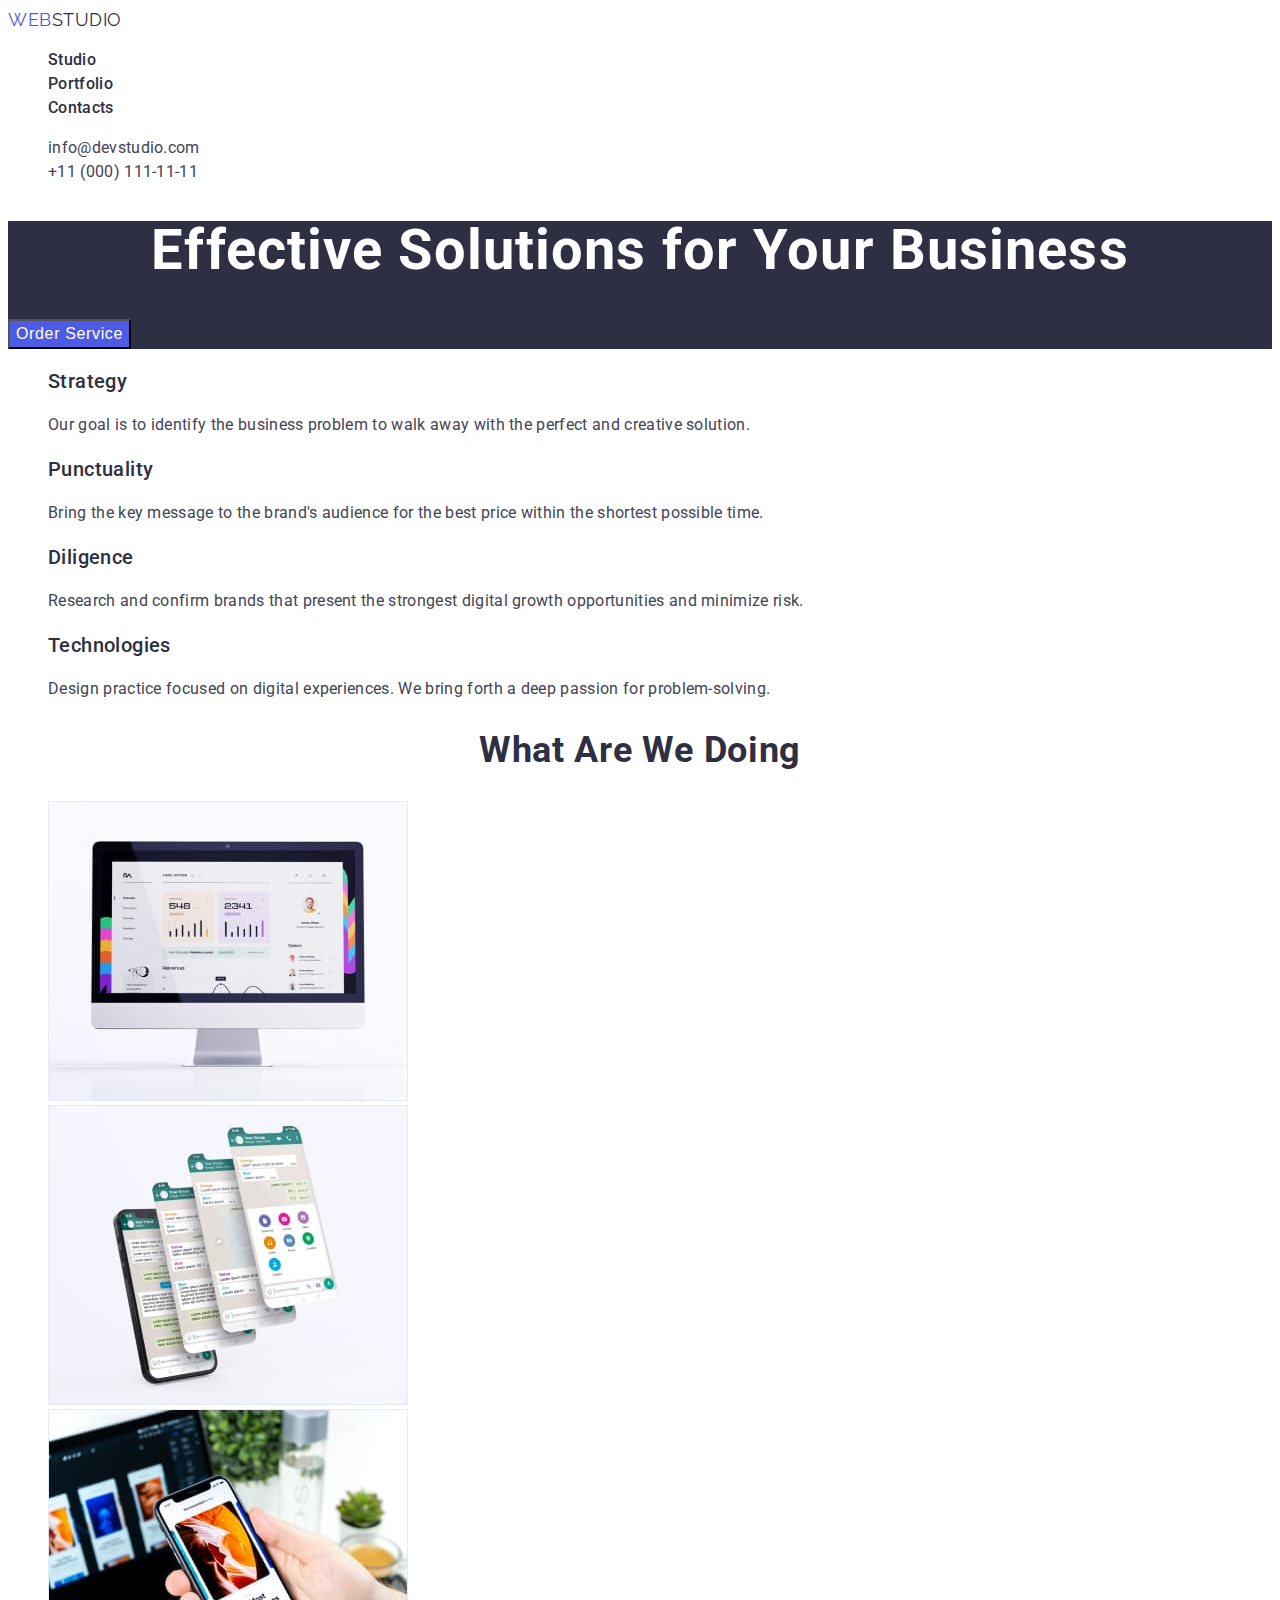
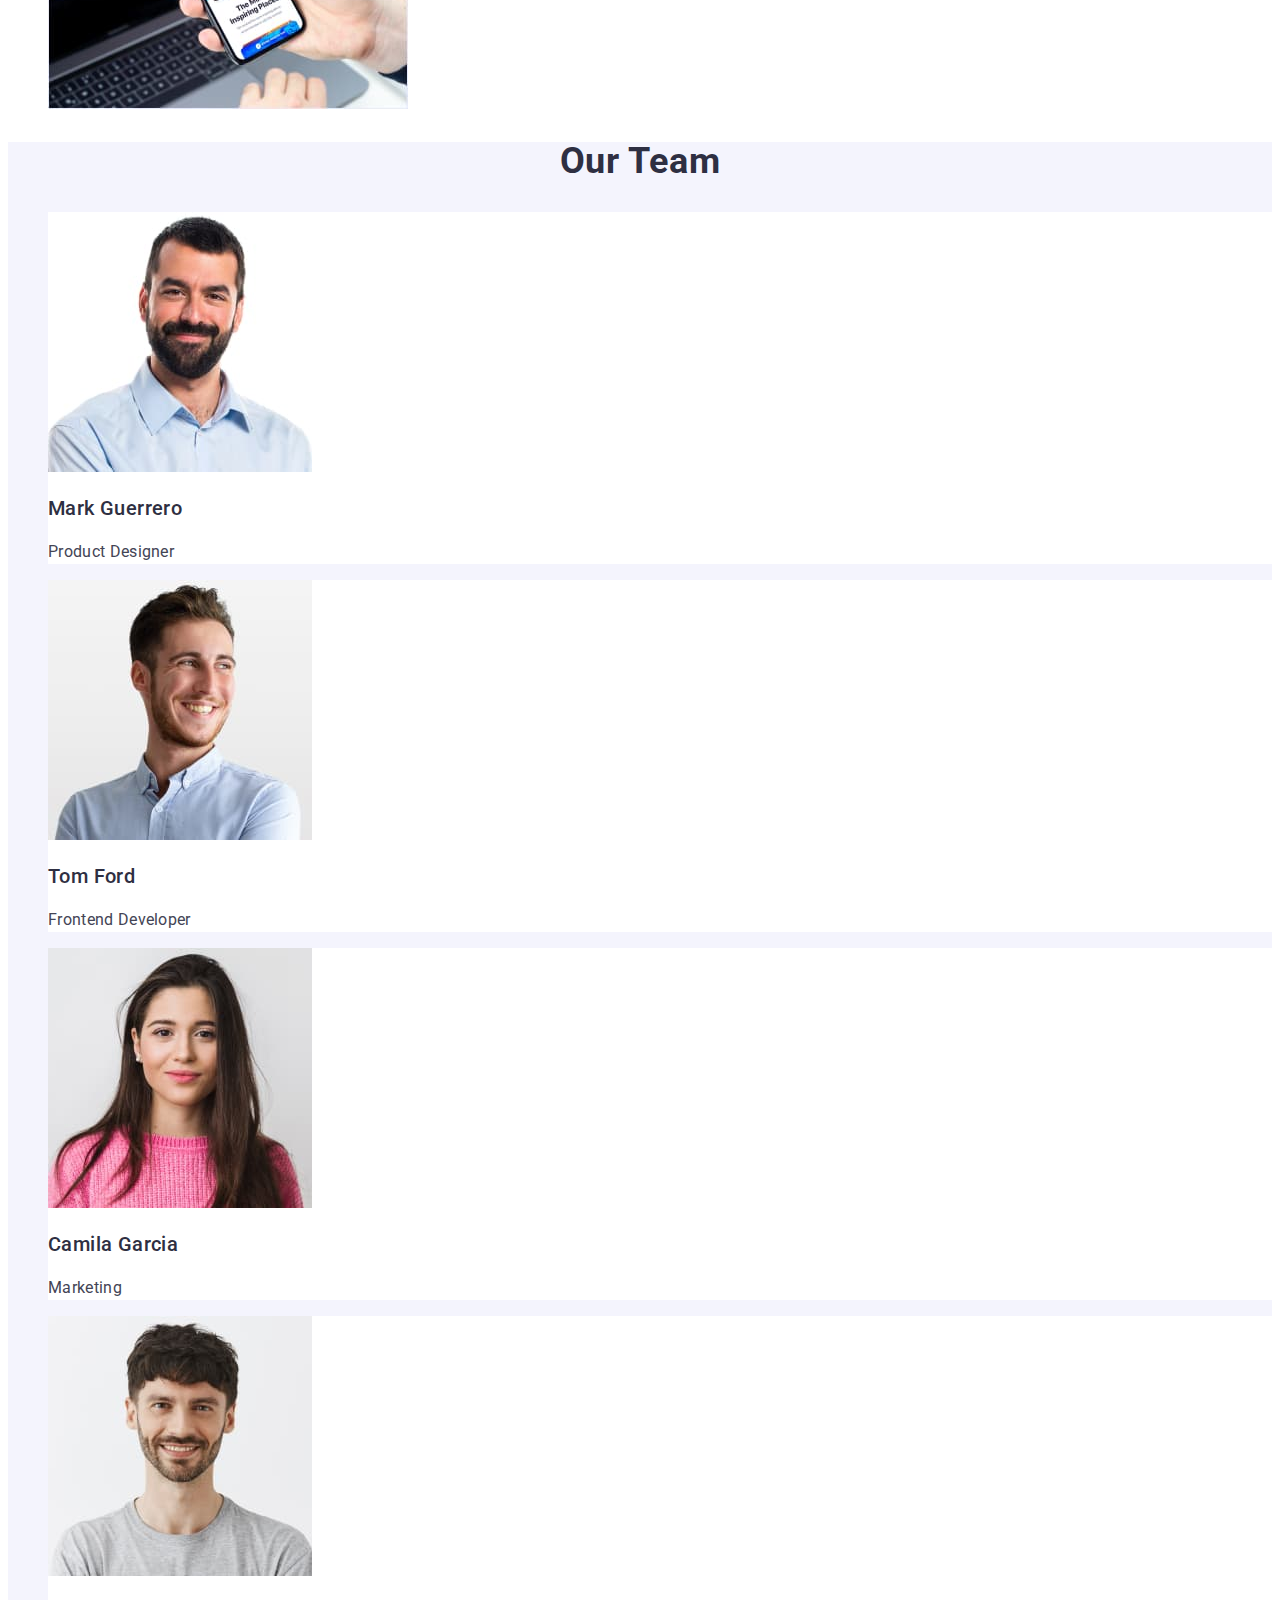
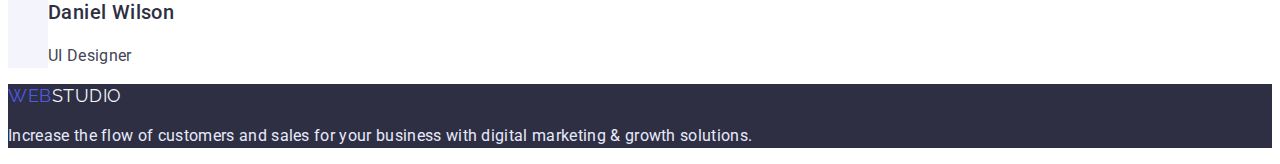
<file: index.html>
<!DOCTYPE html>
<html lang="en">
  <head>
    <meta charset="UTF-8" />
    <meta http-equiv="X-UA-Compatible" content="IE=edge" />
    <meta name="viewport" content="width=device-width, initial-scale=1.0" />
    <title>WEBSTUDIO</title>
    <link rel="preconnect" href="https://fonts.googleapis.com" />
    <link rel="preconnect" href="https://fonts.gstatic.com" crossorigin />
    <link
      href="https://fonts.googleapis.com/css2?family=Raleway:wght@800&family=Roboto:wght@400;500;700;900&display=swap"
      rel="stylesheet"
    />
    <link rel="stylesheet" href="./css/styles.css" />
  </head>
  <body>
    <!-- HEADER -->
    <header>
      <nav class="page-header">
        <a href="./index.html" class="logotype link">
          Web<span class="part-logotype-dark">Studio</span>
        </a>
        <ul class="menu-list list">
          <li class="menu-item">
            <a href="./index.html" class="menu-link link">Studio</a>
          </li>
          <li class="menu-item">
            <a href="./portfolio.html" class="menu-link link">Portfolio</a>
          </li>
          <li class="menu-item">
            <a href="" class="menu-link link">Contacts</a>
          </li>
        </ul>
      </nav>
      <address class="contact">
        <ul class="contact-list list">
          <li class="contact-item">
            <a href="mailto:info@devstudio.com" class="contact-link link"
              >info@devstudio.com</a
            >
          </li>
          <li class="contact-item">
            <a href="tel:+110001111111" class="contact-link link"
              >+11 (000) 111-11-11</a
            >
          </li>
        </ul>
      </address>
    </header>
    <!-- /HEADER -->

    <main>
      <!-- HERO -->
      <section class="hero">
        <h1 class="hero-title">Effective Solutions for Your Business</h1>
        <button type="button" class="hero-button">Order Service</button>
      </section>
      <!--ABOUT-->
      <section class="information">
        <h2 class="visually-hidden">Advantages</h2>
        <ul class="information-list list">
          <li class="information-item">
            <h3 class="information-title">Strategy</h3>
            <p class="information-text">
              Our goal is to identify the business problem to walk away with the
              perfect and creative solution.
            </p>
          </li>
          <li class="information-item">
            <h3 class="information-title">Punctuality</h3>
            <p class="information-text">
              Bring the key message to the brand's audience for the best price
              within the shortest possible time.
            </p>
          </li>
          <li class="information-item">
            <h3 class="information-title">Diligence</h3>
            <p class="information-text">
              Research and confirm brands that present the strongest digital
              growth opportunities and minimize risk.
            </p>
          </li>
          <li class="information-item">
            <h3 class="information-title">Technologies</h3>
            <p class="information-text">
              Design practice focused on digital experiences. We bring forth a
              deep passion for problem-solving.
            </p>
          </li>
        </ul>
      </section>
      <!-- /ABOUT-->
      <!-- JOB-->
      <section class="job-example">
        <h2 class="job-example-title">What are we doing</h2>
        <ul class="job-example-list list">
          <li class="job-example-list list">
            <img
              class="job-example-img"
              src="./images/what-we-doing/img1.jpg"
              alt="Computer"
              width="360"
            />
          </li>
          <li class="job-example-list list">
            <img
              class="job-example-img"
              src="./images/what-we-doing/img2.jpg"
              alt="Phone's screen"
              width="360"
            />
          </li>
          <li class="job-example-item">
            <img
              class="job-example-img"
              src="./images/what-we-doing/img3.jpg"
              alt="Phone and computer"
              width="360"
            />
          </li>
        </ul>
      </section>
      <!-- /JOB-->
      <!-- TEAM-->
      <section class="team">
        <h2 class="team-title">Our Team</h2>
        <ul class="team-list list">
          <li class="team-item">
            <img
              class="team-img"
              src="./images/our-team/img1.jpg"
              alt="employee"
              width="264"
            />
            <h3 class="team-member">Mark Guerrero</h3>
            <p class="team-description">Product Designer</p>
          </li>
          <li class="team-item">
            <img
              class="team-img"
              src="./images/our-team/img2.jpg"
              alt="employee"
              width="264"
            />
            <h3 class="team-member">Tom Ford</h3>
            <p class="team-description">Frontend Developer</p>
          </li>
          <li class="team-item">
            <img
              class="team-img"
              src="./images/our-team/img3.jpg"
              alt="employee"
              width="264"
            />
            <h3 class="team-member">Camila Garcia</h3>
            <p class="team-description">Marketing</p>
          </li>
          <li class="team-item">
            <img
              class="team-img"
              src="./images/our-team/img4.jpg"
              alt="employee"
              width="264"
            />
            <h3 class="team-member">Daniel Wilson</h3>
            <p class="team-description">UI Designer</p>
          </li>
        </ul>
      </section>
      <!-- /TEAM-->
    </main>
    <!-- FOOTER-->
    <footer class="footer-container">
      <a href="./index.html" class="logotype link">
        Web<span class="part-logotype-light">Studio</span>
      </a>
      <p class="footer-text">
        Increase the flow of customers and sales for your business with digital
        marketing & growth solutions.
      </p>
    </footer>
    <!-- /FOOTER-->
  </body>
</html>
</file>
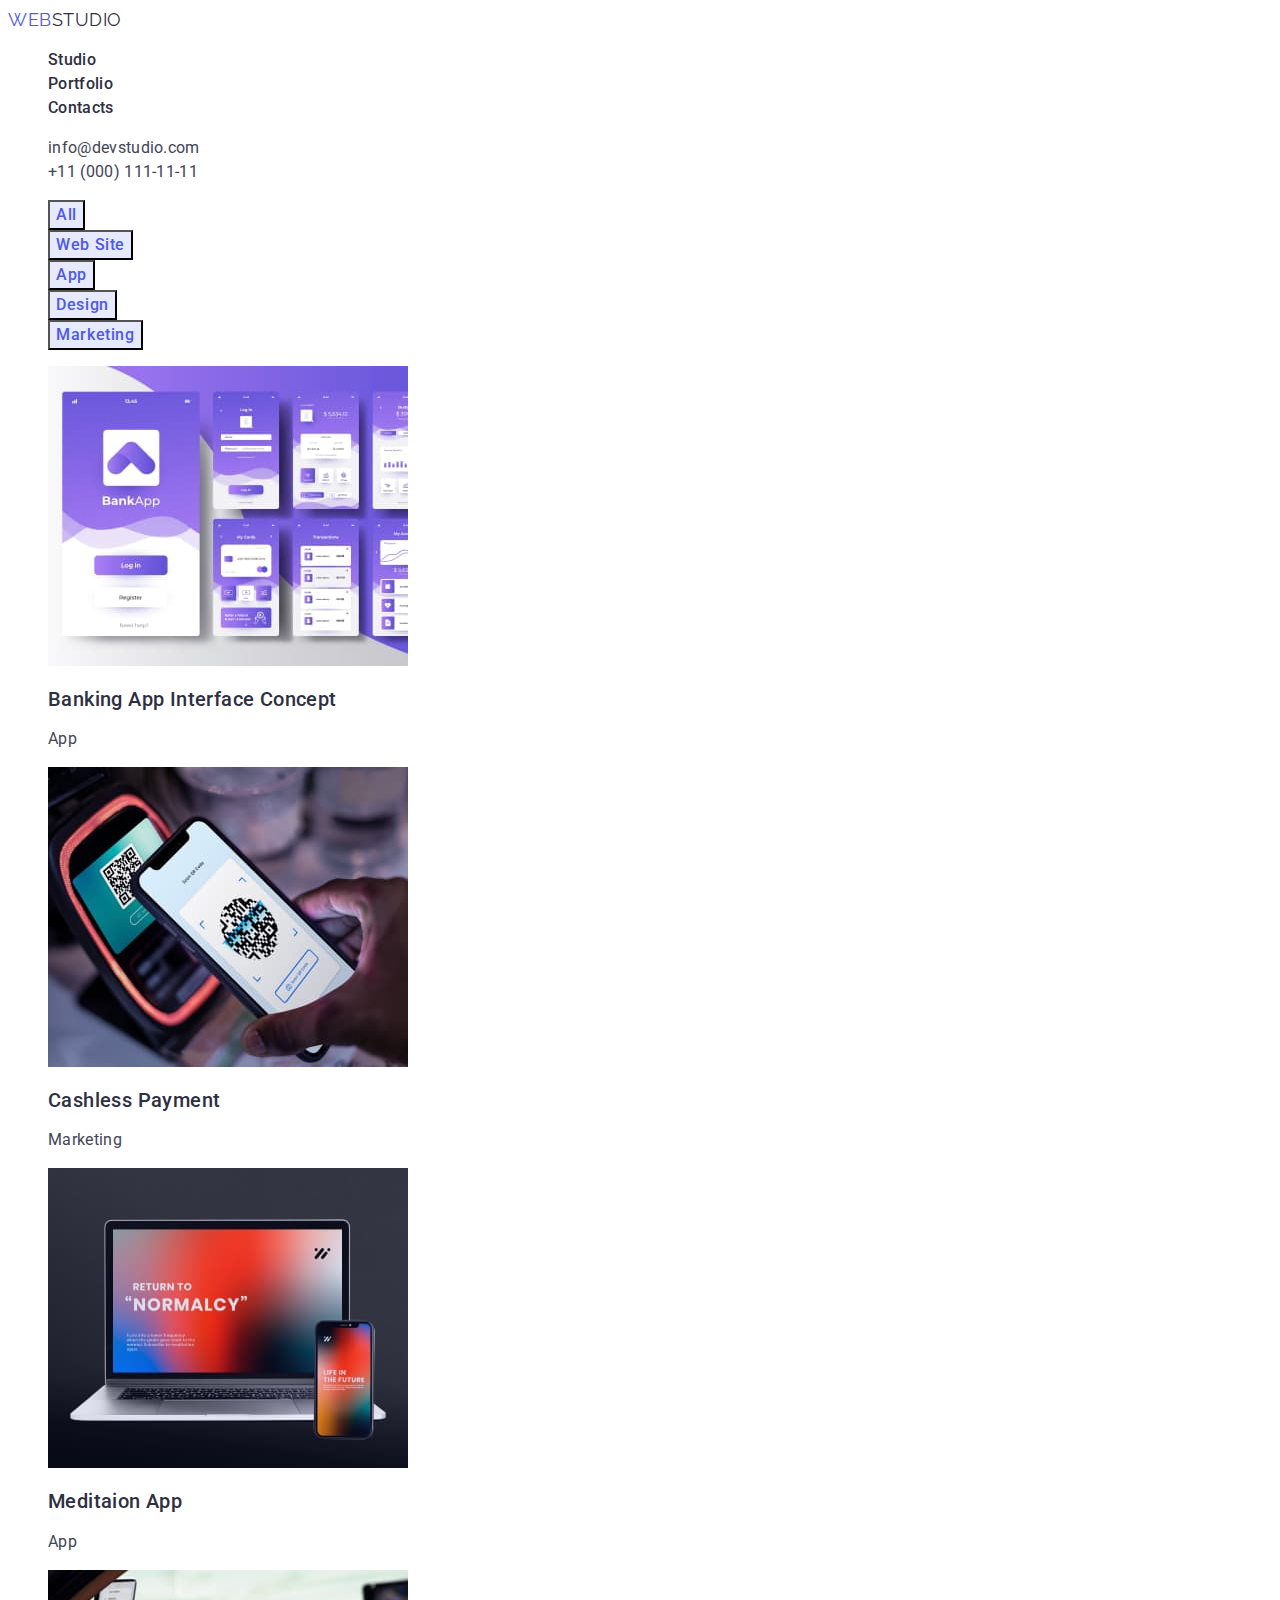
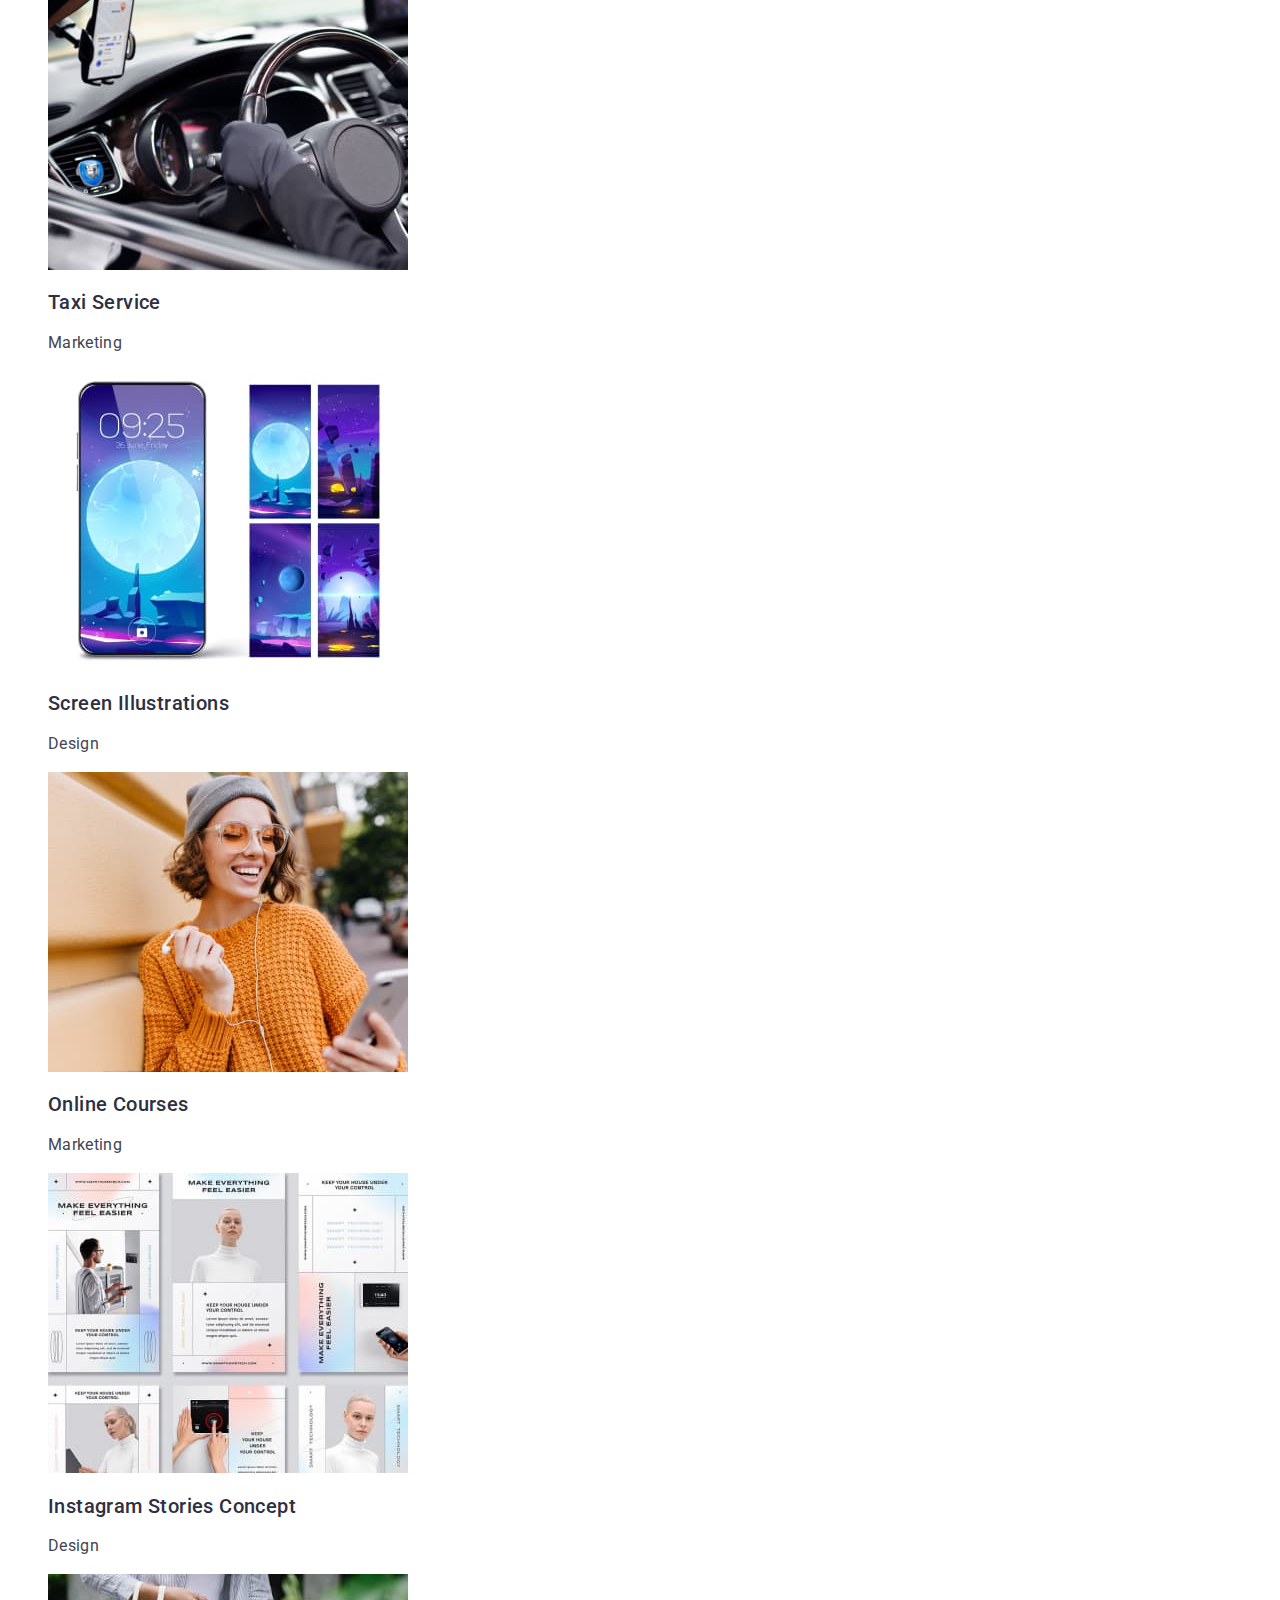
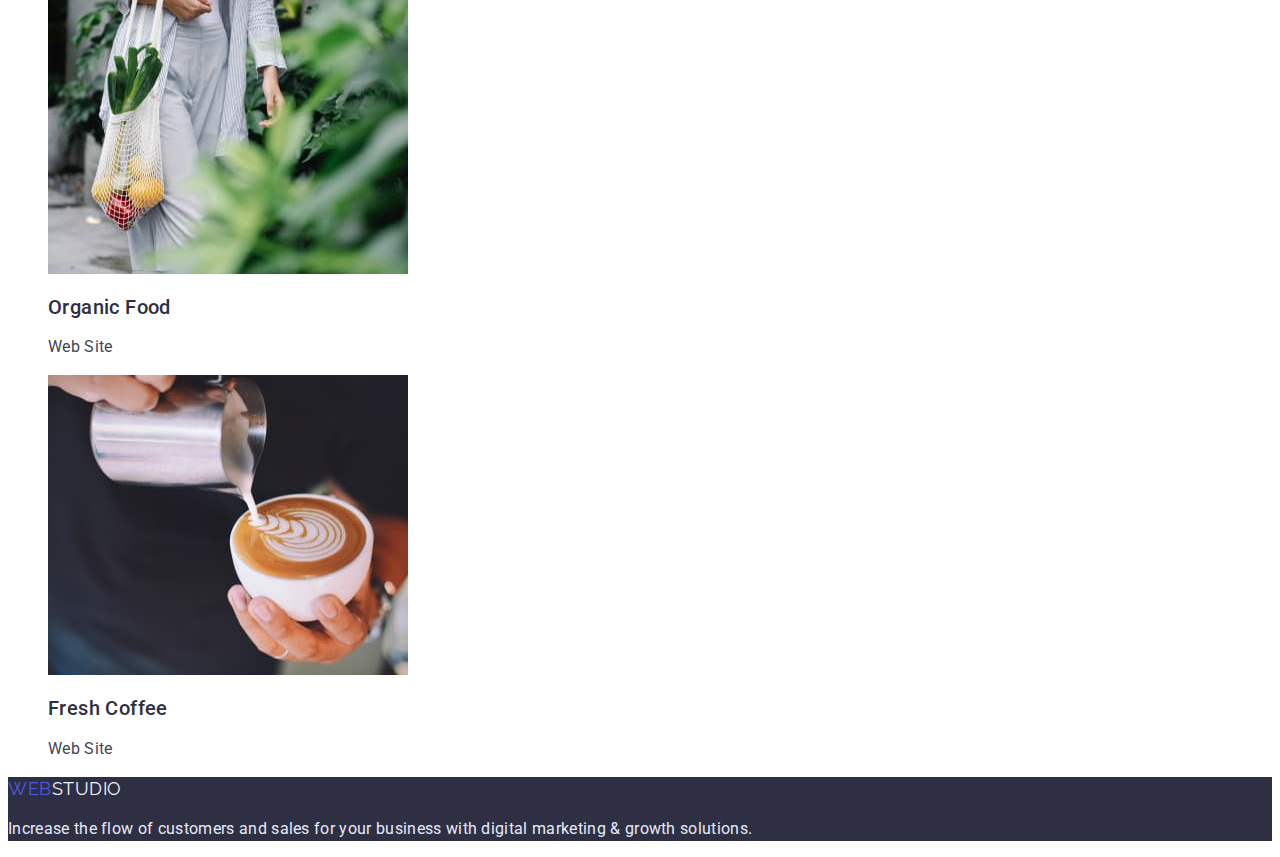
<file: portfolio.html>
<!DOCTYPE html>
<html lang="en">
  <head>
    <meta charset="UTF-8" />
    <meta http-equiv="X-UA-Compatible" content="IE=edge" />
    <meta name="viewport" content="width=device-width, initial-scale=1.0" />
    <title>WEBSTUDIO</title>
    <link rel="preconnect" href="https://fonts.googleapis.com" />
    <link rel="preconnect" href="https://fonts.gstatic.com" crossorigin />
    <link
      href="https://fonts.googleapis.com/css2?family=Raleway:wght@800&family=Roboto:wght@400;500;700;900&display=swap"
      rel="stylesheet"
    />
    <link rel="stylesheet" href="./css/styles.css" />
  </head>
  <body>
    <!-- HEADER -->
    <header>
      <nav class="page-header">
        <a href="./index.html" class="logotype link">
          Web<span class="part-logotype-dark">Studio</span>
        </a>
        <ul class="menu-list list">
          <li class="menu-item">
            <a href="./index.html" class="menu-link link">Studio</a>
          </li>
          <li class="menu-item">
            <a href="./portfolio.html" class="menu-link link">Portfolio</a>
          </li>
          <li class="menu-item">
            <a href="" class="menu-link link">Contacts</a>
          </li>
        </ul>
      </nav>
      <address class="contact">
        <ul class="contact-list list">
          <li class="contact-item">
            <a href="mailto:info@devstudio.com" class="contact-link link"
              >info@devstudio.com</a
            >
          </li>
          <li class="contact-item">
            <a href="tel:+110001111111" class="contact-link link"
              >+11 (000) 111-11-11</a
            >
          </li>
        </ul>
      </address>
    </header>
    <!-- /HEADER -->
    <!-- MAIN -->
    <main>
      <h1 class="visually-hidden">Portfolio</h1>
      <ul class="portfolio-select-list list">
        <li class="portfolio-select-item">
          <button type="button" class="portfolio-select-btn">All</button>
        </li>
        <li class="portfolio-select-item">
          <button type="button" class="portfolio-select-btn">Web Site</button>
        </li>
        <li class="portfolio-select-item">
          <button type="button" class="portfolio-select-btn">App</button>
        </li>
        <li class="portfolio-select-item">
          <button type="button" class="portfolio-select-btn">Design</button>
        </li>
        <li class="portfolio-select-item">
          <button type="button" class="portfolio-select-btn">Marketing</button>
        </li>
      </ul>

      <ul class="portfolio-work-list list">
        <li class="portfolio-work-item">
          <img
            src="./images/portfolio/img1.jpg"
            alt="Bank app"
            width="360"
            class="portfolio-work-picture"
          />
          <h2 class="portfolio-work-title">Banking App Interface Concept</h2>
          <p class="portfolio-work-text">App</p>
        </li>
        <li class="portfolio-work-item">
          <img
            src="./images/portfolio/img2.jpg"
            alt="Payment by phone"
            width="360"
            class="portfolio-work-picture"
          />
          <h2 class="portfolio-work-title">Cashless Payment</h2>
          <p class="portfolio-work-text">Marketing</p>
        </li>
        <li class="portfolio-work-item">
          <img
            src="./images/portfolio/img3.jpg"
            alt="Leptop and phone"
            width="360"
            class="portfolio-work-picture"
          />
          <h2 class="portfolio-work-title">Meditaion App</h2>
          <p class="portfolio-work-text">App</p>
        </li>
        <li class="portfolio-work-item">
          <img
            src="./images/portfolio/img4.jpg"
            alt="Мachine steering wheel and phone"
            width="360"
            class="portfolio-work-picture"
          />
          <h2 class="portfolio-work-title">Taxi Service</h2>
          <p class="portfolio-work-text">Marketing</p>
        </li>
        <li class="portfolio-work-item">
          <img
            src="./images/portfolio/img5.jpg"
            alt="Picture on phone's screen"
            width="360"
            class="portfolio-work-picture"
          />
          <h2 class="portfolio-work-title">Screen Illustrations</h2>
          <p class="portfolio-work-text">Design</p>
        </li>
        <li class="portfolio-work-item">
          <img
            src="./images/portfolio/img6.jpg"
            alt="Girl with phone"
            width="360"
            class="portfolio-work-picture"
          />
          <h2 class="portfolio-work-title">Online Courses</h2>
          <p class="portfolio-work-text">Marketing</p>
        </li>
        <li class="portfolio-work-item">
          <img
            src="./images/portfolio/img7.jpg"
            alt="Different pictures"
            width="360"
            class="portfolio-work-picture"
          />
          <h2 class="portfolio-work-title">Instagram Stories Concept</h2>
          <p class="portfolio-work-text">Design</p>
        </li>
        <li class="portfolio-work-item">
          <img
            src="./images/portfolio/img8.jpg"
            alt="Bag with fruits"
            width="360"
            class="portfolio-work-picture"
          />
          <h2 class="portfolio-work-title">Organic Food</h2>
          <p class="portfolio-work-text">Web Site</p>
        </li>
        <li class="portfolio-work-item">
          <img
            src="./images/portfolio/img9.jpg"
            alt="Cup with coffee"
            width="360"
            class="portfolio-work-picture"
          />
          <h2 class="portfolio-work-title">Fresh Coffee</h2>
          <p class="portfolio-work-text">Web Site</p>
        </li>
      </ul>
    </main>
    <!-- /MAIN -->
    <!--FOOTER-->
    <footer class="footer-container">
      <a href="./index.html" class="logotype link">
        Web<span class="part-logotype-light">Studio</span>
      </a>
      <p class="footer-text">
        Increase the flow of customers and sales for your business with digital
        marketing & growth solutions.
      </p>
    </footer>
    <!--FOOTER-->
  </body>
</html>
</file>
<file: css/styles.css>
:root {
--accent-color: #404BBF;
--color-main-title: #FFFFFF;
--color-next-title: #2E2F42;
--color-text: #434455;
--color-logo-bkg-button: #4D5AE5;
--color-footertext-bkg-subtitle: #E7E9FC;
--color-logo: #F4F4FD;
}
body {
    font-family: 'Roboto', sans-serif;
    color: var(--color-text);
    background-color: var(--color-main-title);
}

/*=======COMPONENTS======*/
.list {
    list-style: none;
}

.link {
text-decoration: none;
}
.visually-hidden {
    position: absolute;
    width: 1px;
    height: 1px;
    margin: -1px;
    border: 0;
    padding: 0;

    white-space: nowrap;
    clip-path: inset(100%);
    clip: rect(0 0 0 0);
    overflow: hidden;
}
/*==========HEADER=========*/
.logotype {
    font-family: 'Raleway', sans-serif;
        font-size: 18px;
        line-height: 1.33;
        letter-spacing: 0.03em;
        text-transform: uppercase;
        color: var(--color-logo-bkg-button);
}

.part-logotype-dark {
color: var(--color-next-title);
} 

.menu-link {
        font-weight: 500;
        font-size: 16px;
        line-height: 1.5;
        letter-spacing: 0.02em;
        color: var(--color-next-title);
}
.menu-link:hover,
.menu-link:focus {
    color: var(--accent-color);
}
.contact {
font-style: normal;
}
.contact-link {
   
        font-size: 16px;
        line-height: 1.5;
        letter-spacing: 0.02em;
        color: var(--color-text);
}
.contact-link:hover,
.contact-link:focus {
    color: var(--accent-color);
}


/*==================HERO========*/
.hero {
    background-color: var(--color-next-title);
}
.hero-title {
        font-size: 56px;
        line-height: 1.07;
        text-align: center;
        letter-spacing: 0.02em;
        color: var(--color-main-title);
}

.hero-button {
    font-weight: 500;
        font-size: 16px;
        line-height: 1.5;
        letter-spacing: 0.04em;
        color: var(--color-main-title);
        background-color: var(--color-logo-bkg-button);
        cursor: pointer;
}

.hero-button:hover,
.hero-button:focus {
    background-color: var(--accent-color);
}

/*==================ABOUT========*/
.information-title {
    font-weight: 500;
        font-size: 20px;
        line-height: 1.2;
        letter-spacing: 0.02em;
        color: var(--color-next-title);
}

.information-text {
    font-size: 16px;
        line-height: 1.5;
        letter-spacing: 0.02em;
        color: var(--color-text);
}

/*==================JOB========*/
.job-example-title {
    font-size: 36px;
    line-height: 1.11;
    text-align: center;
    letter-spacing: 0.02em;
    color: var(--color-next-title);
    text-transform: capitalize;
}

/*==================TEAM========*/
.team {
    background-color: var(--color-logo);
}

.team-item {
    background-color: var(--color-main-title);
}
.team-title {
    font-weight: 700;
        font-size: 36px;
        line-height: 1.11;
        text-align: center;
        letter-spacing: 0.02em;
        color: var(--color-next-title);
        text-transform: capitalize;
}

.team-member {
    font-weight: 500;
        font-size: 20px;
        line-height: 1.2;
        letter-spacing: 0.02em;
        color: var(--color-next-title);
}

.team-description {
    font-size: 16px;
        line-height: 1.5;
        letter-spacing: 0.02em;
        color: var(--color-text);
}

/*=============PORTFOLIO PAGE=========*/
.portfolio-select-btn {
    font-family: inherit;
font-weight: 500;
    font-size: 16px;
    line-height: 1.5;
    text-align: center;
    letter-spacing: 0.04em;
    color: var(--color-logo-bkg-button);
    background-color: var(--color-footertext-bkg-subtitle);
    cursor: pointer;
}
.portfolio-select-btn:hover,
.portfolio-select-btn:focus {
    color: var(--color-main-title);
    background-color: var(--accent-color);
}
.portfolio-work-title {
    font-weight: 500;
    font-size: 20px;
    line-height: 1.2;
    letter-spacing: 0.02em;
    color: var(--color-next-title);
}

.portfolio-work-text {
    font-size: 16px;
        line-height: 1.5;
        letter-spacing: 0.02em;
        color: var(--color-text);
}

/*==================FOOTER========*/
.part-logotype-light {
    color: var(--color-logo);
}


.footer-text {
    font-size: 16px;
        line-height: 1.5;
        letter-spacing: 0.02em;
        color: var(--color-footertext-bkg-subtitle);
}

.footer-container {
    background-color: var(--color-next-title);
}
/*==================/FOOTER========*/
</file>
